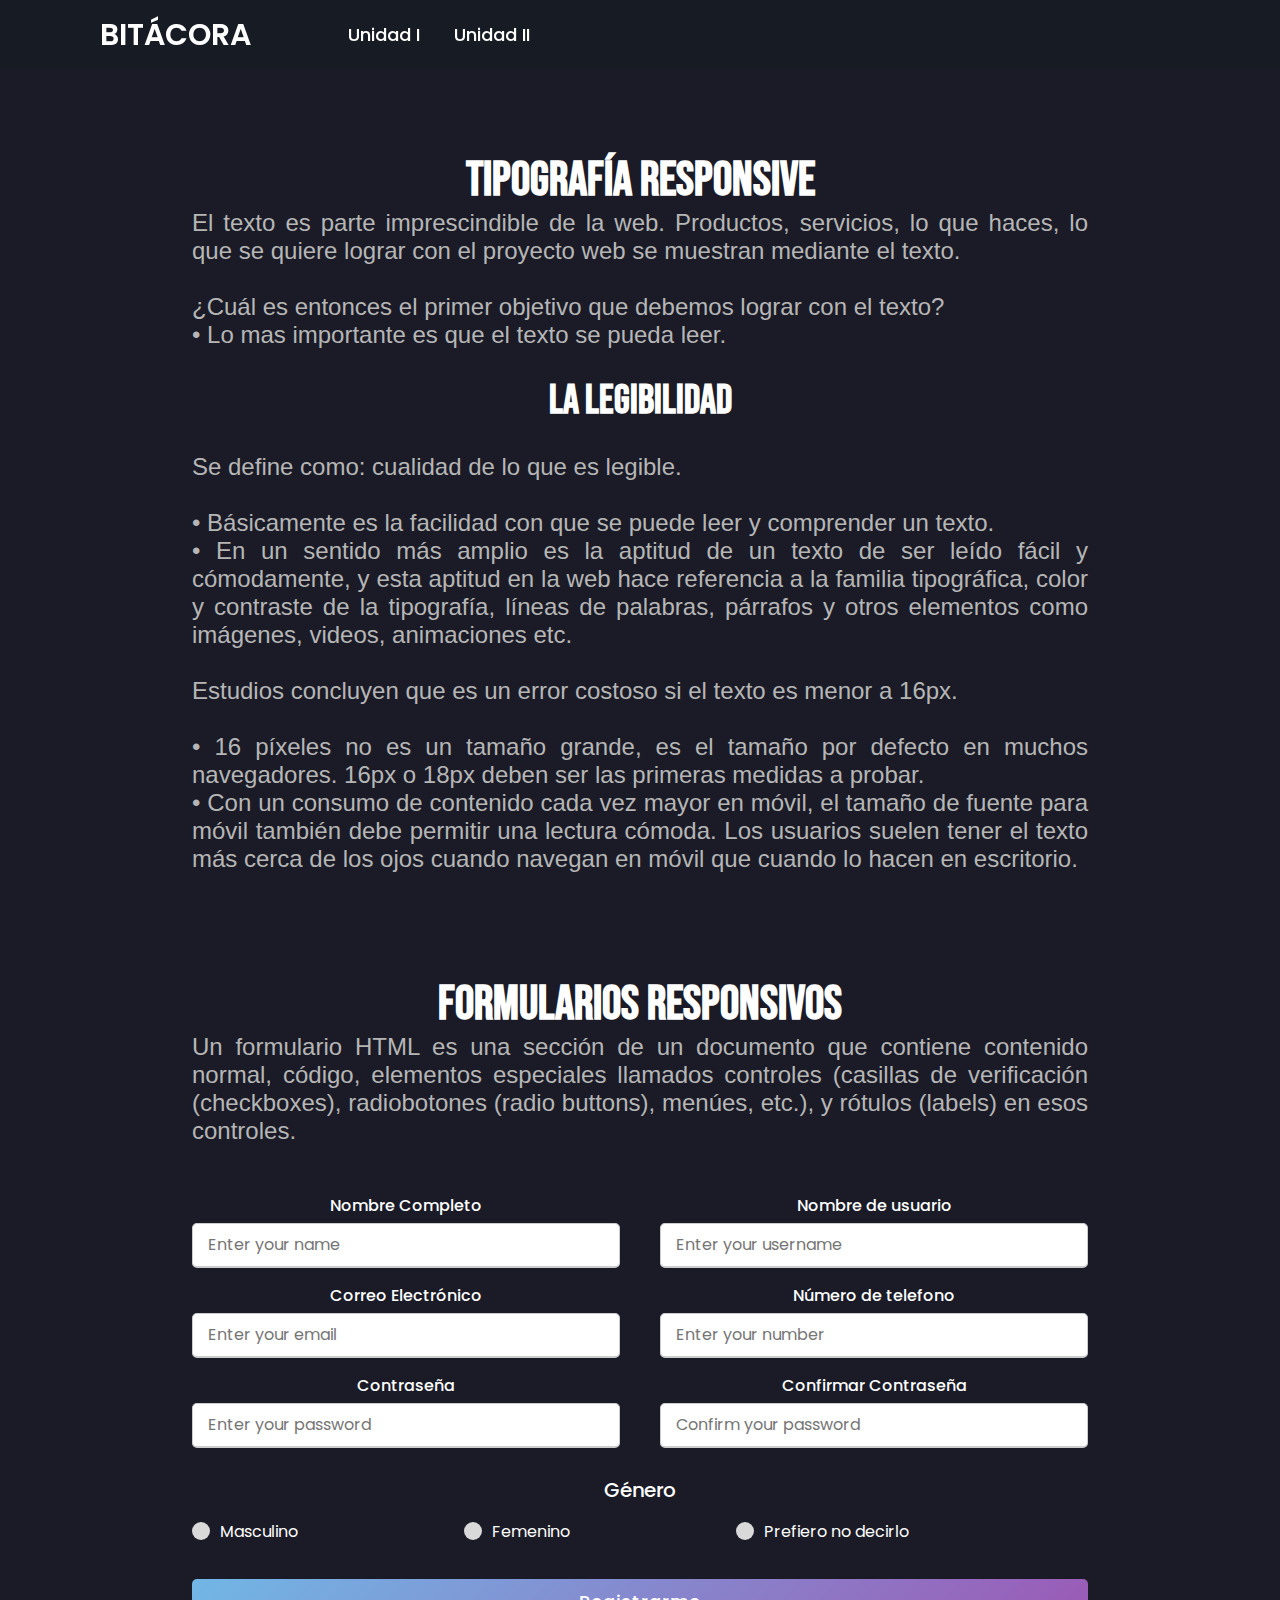
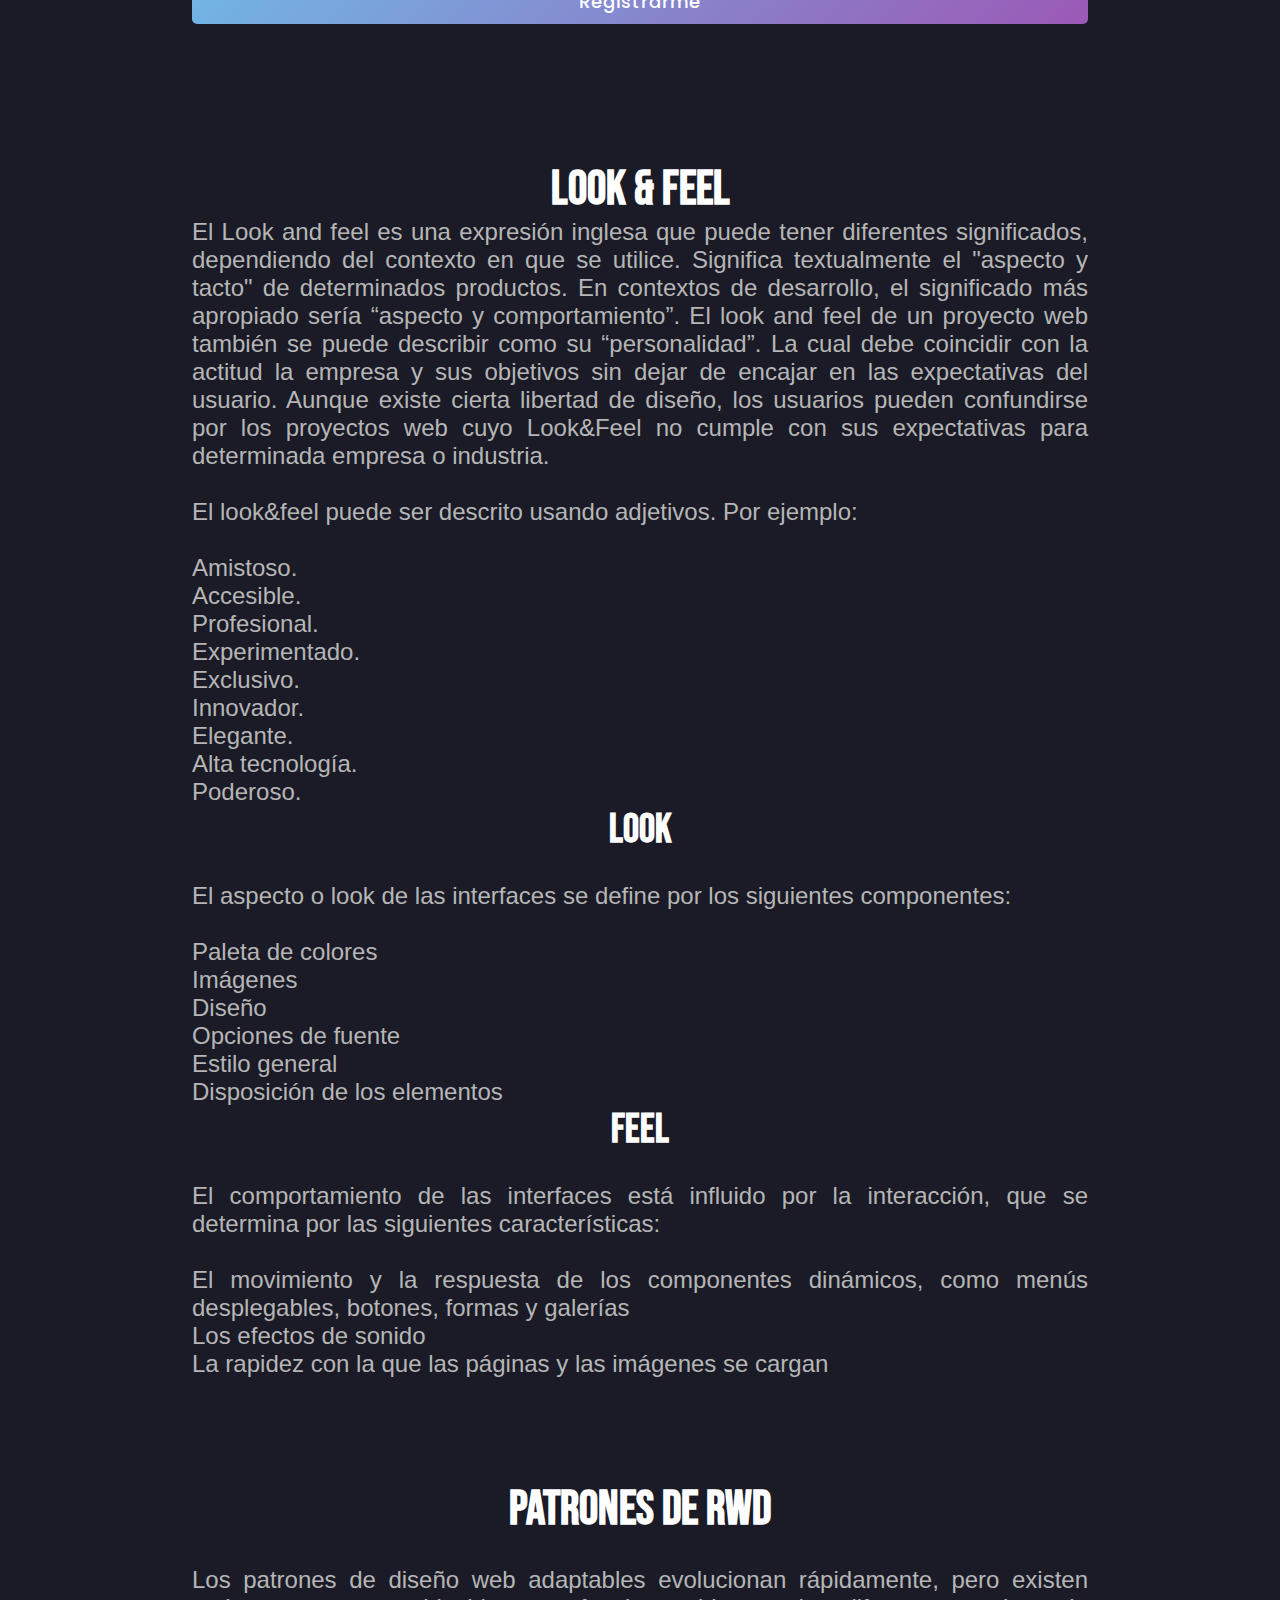
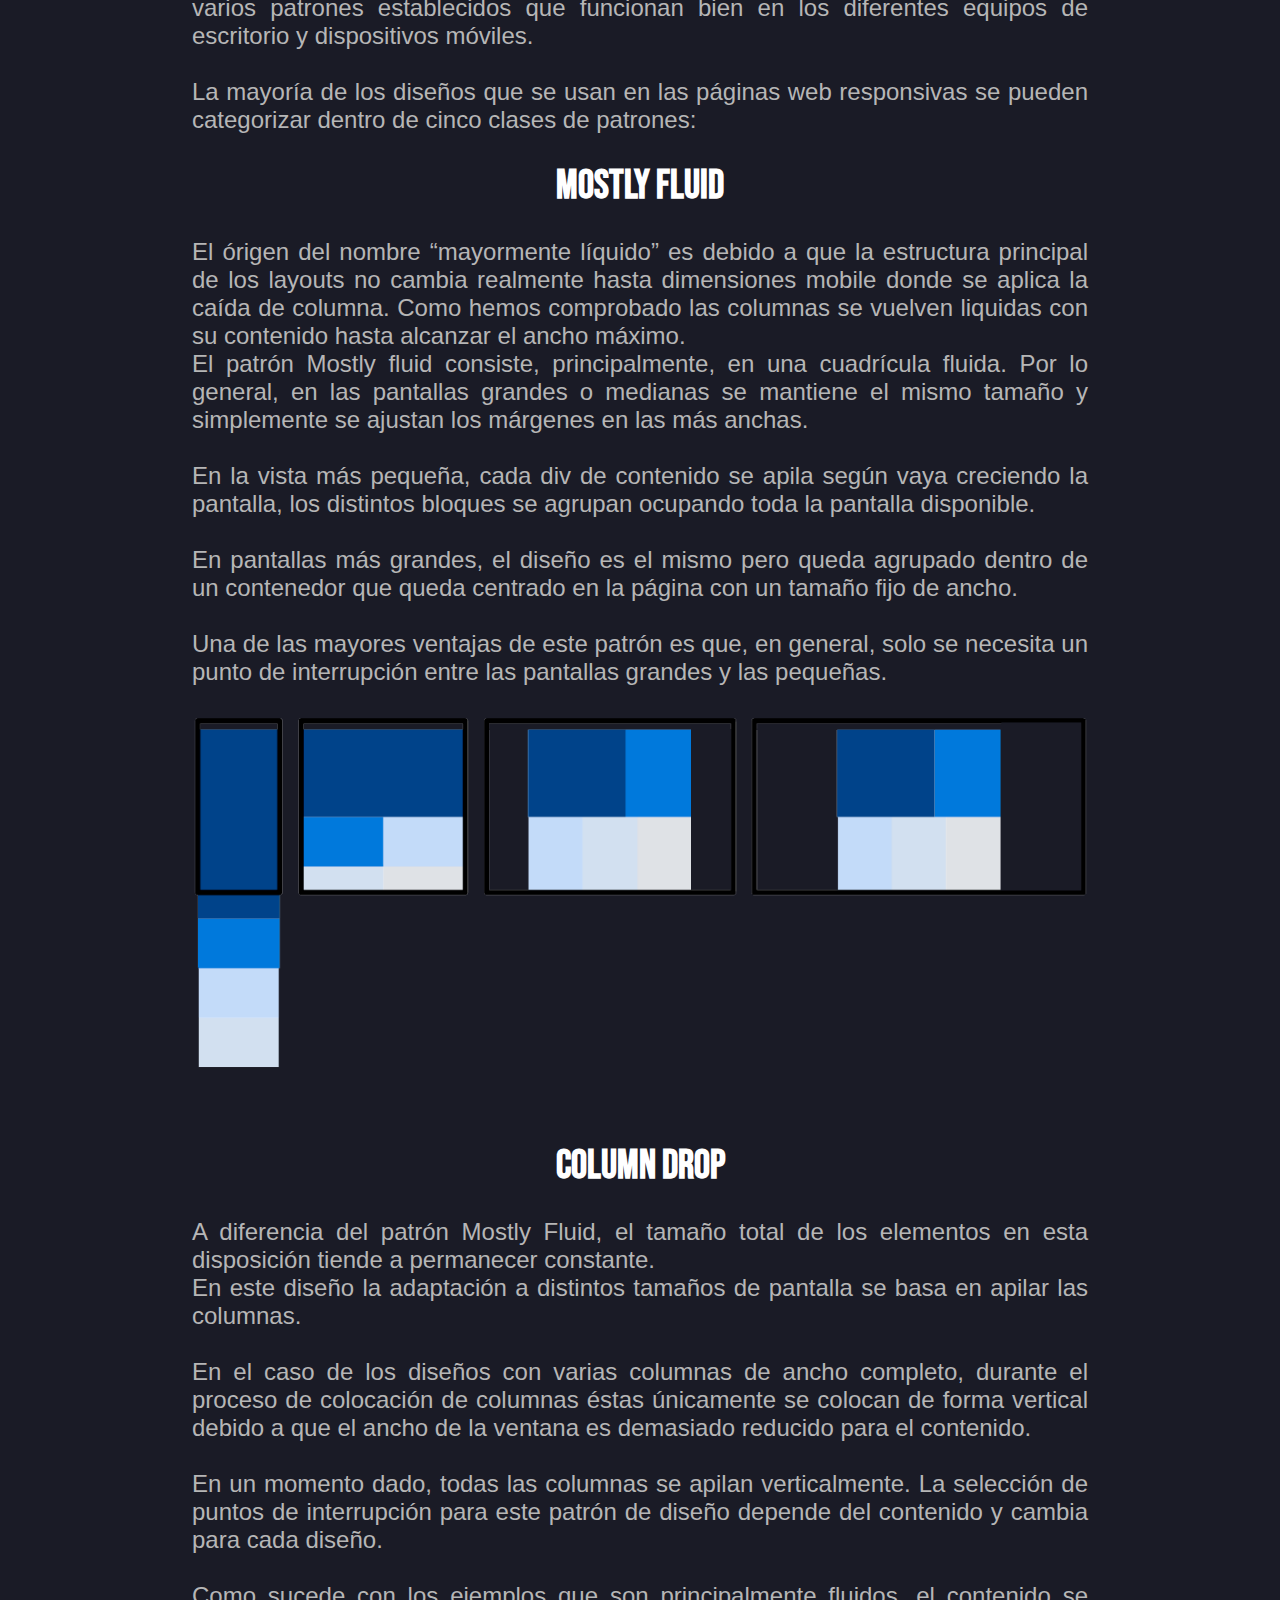
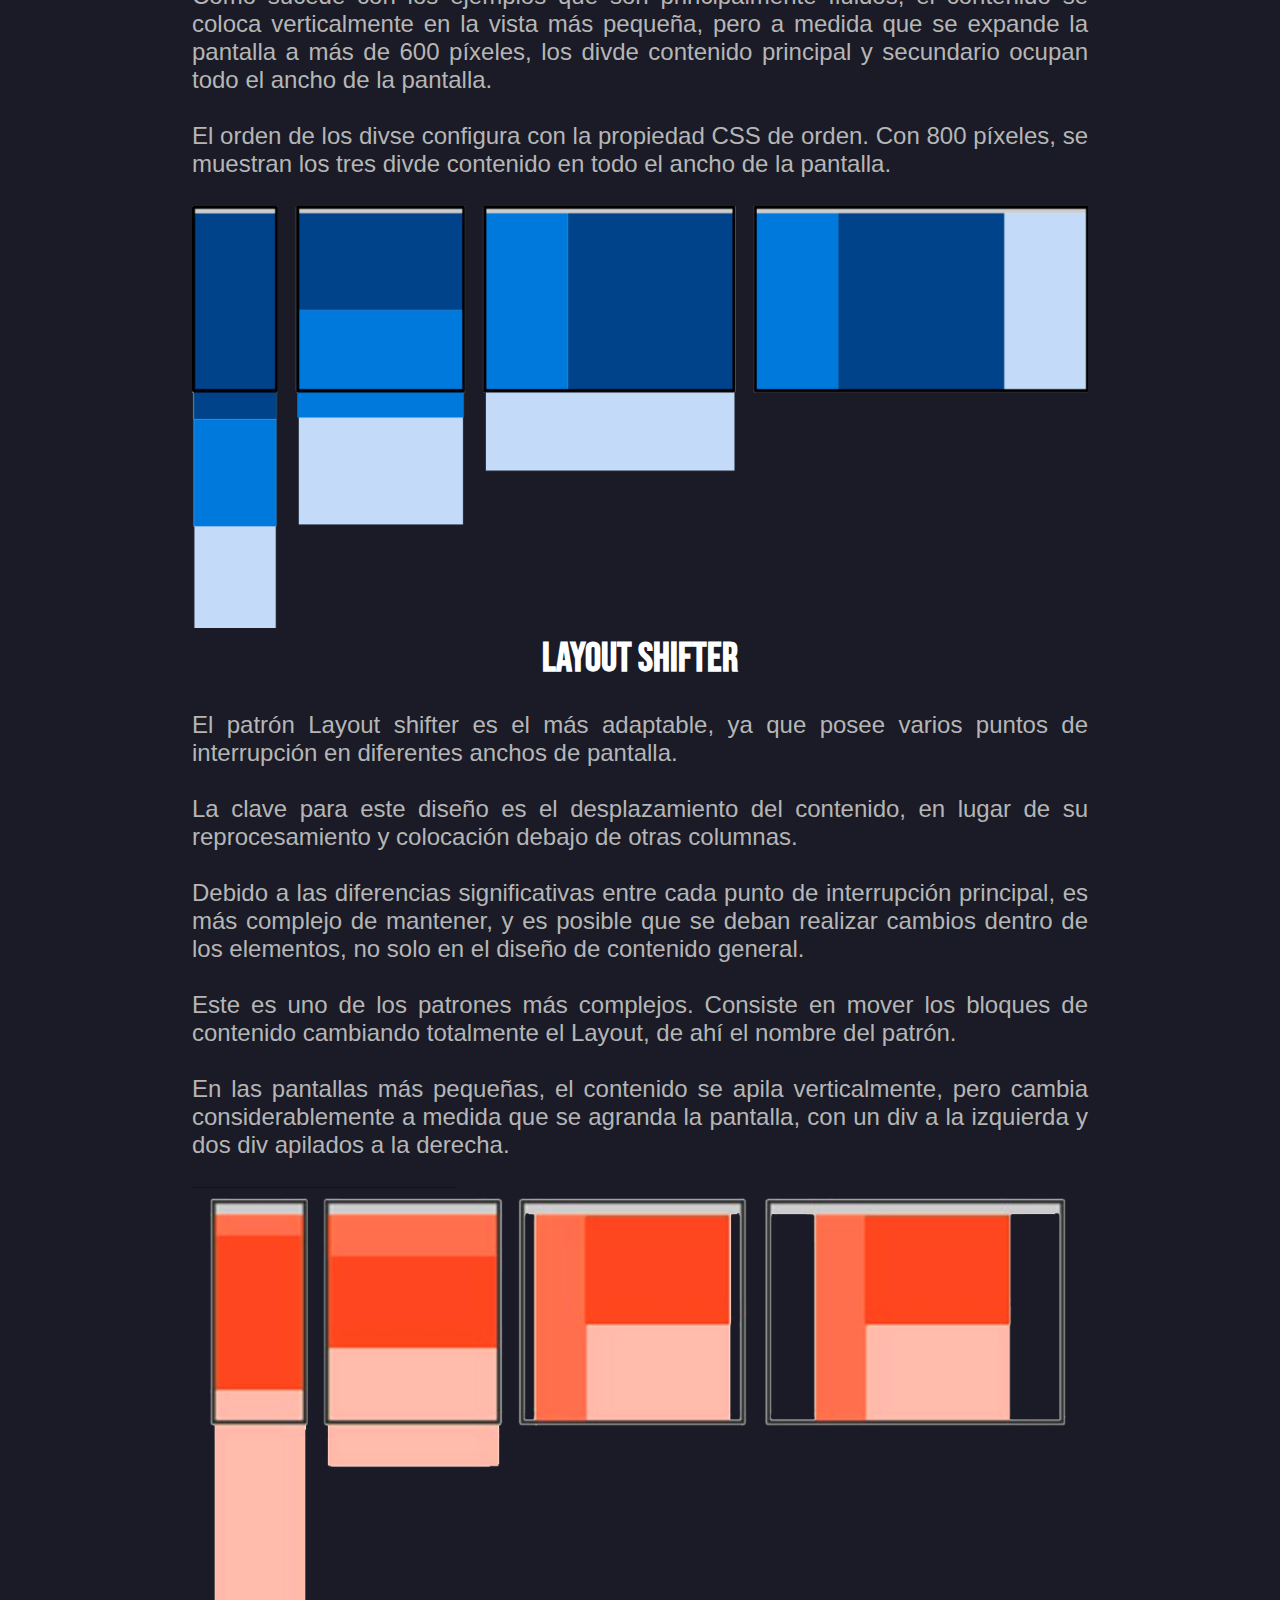
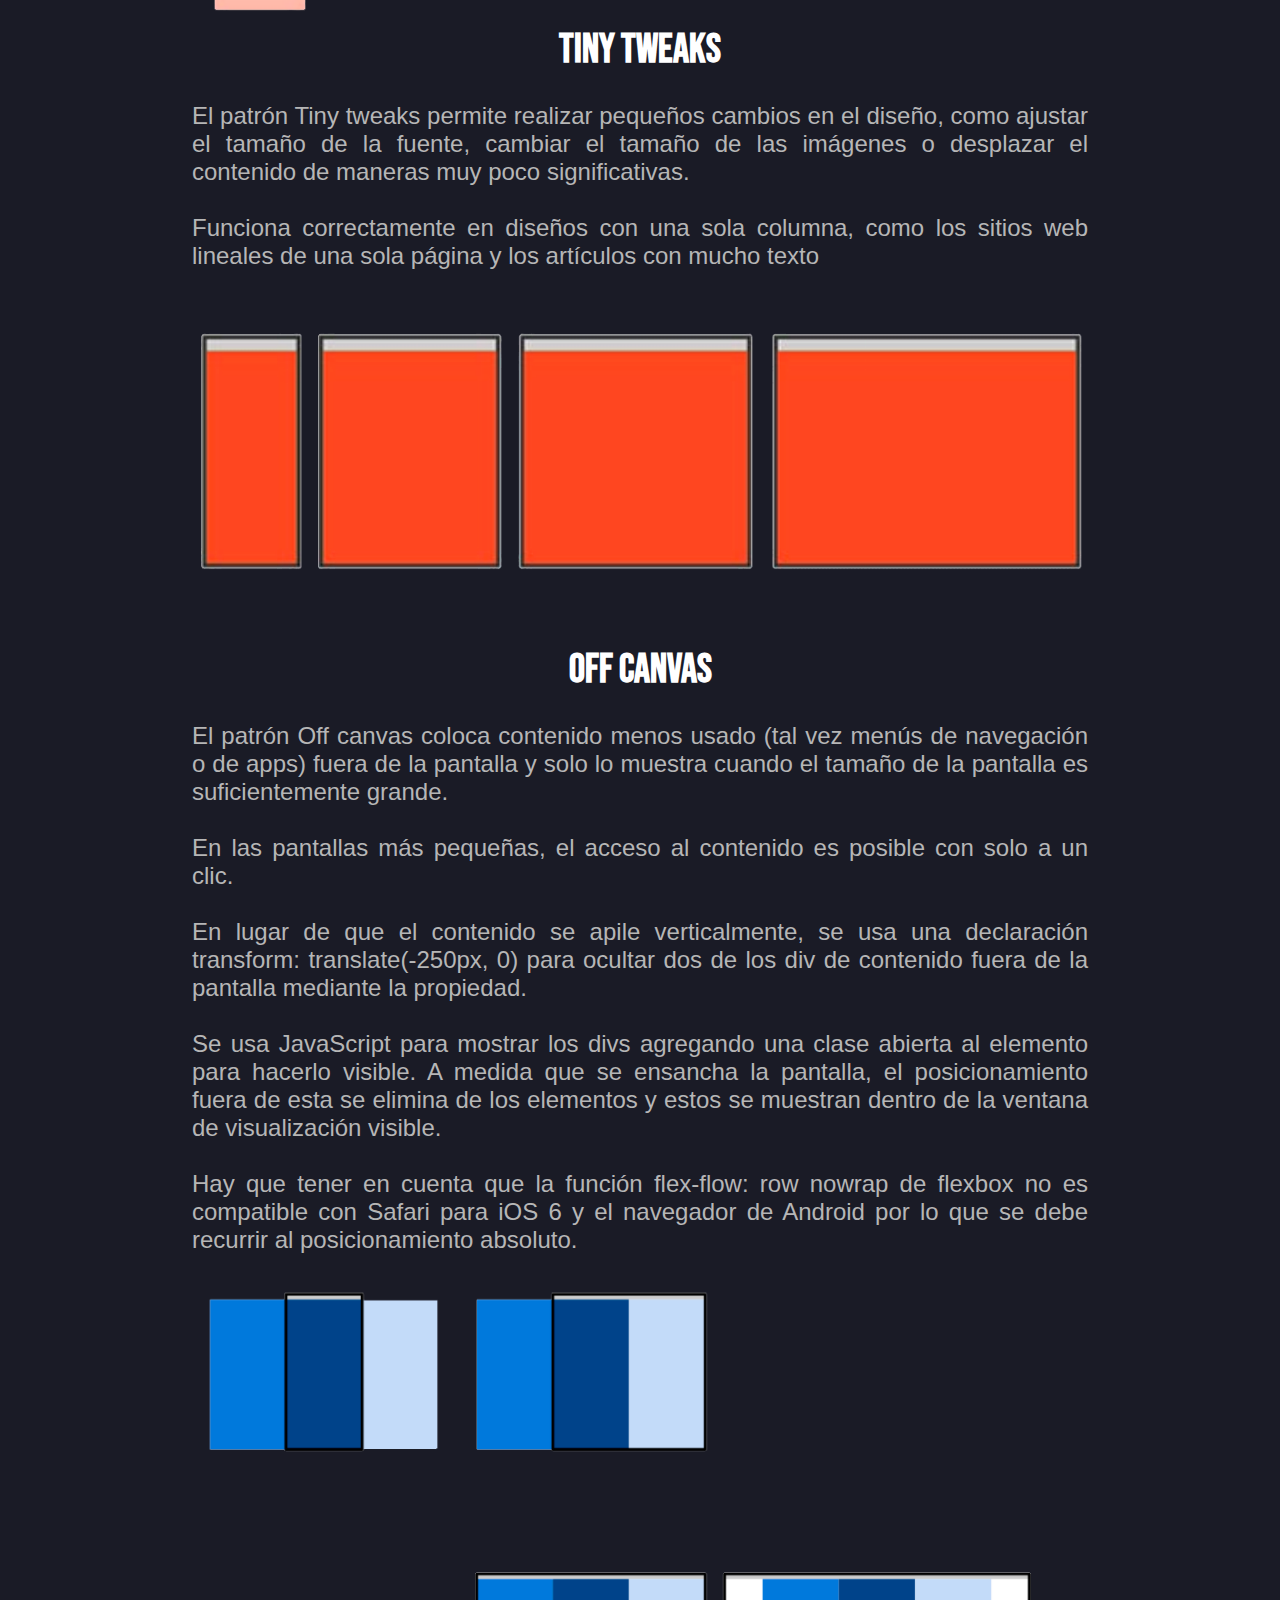
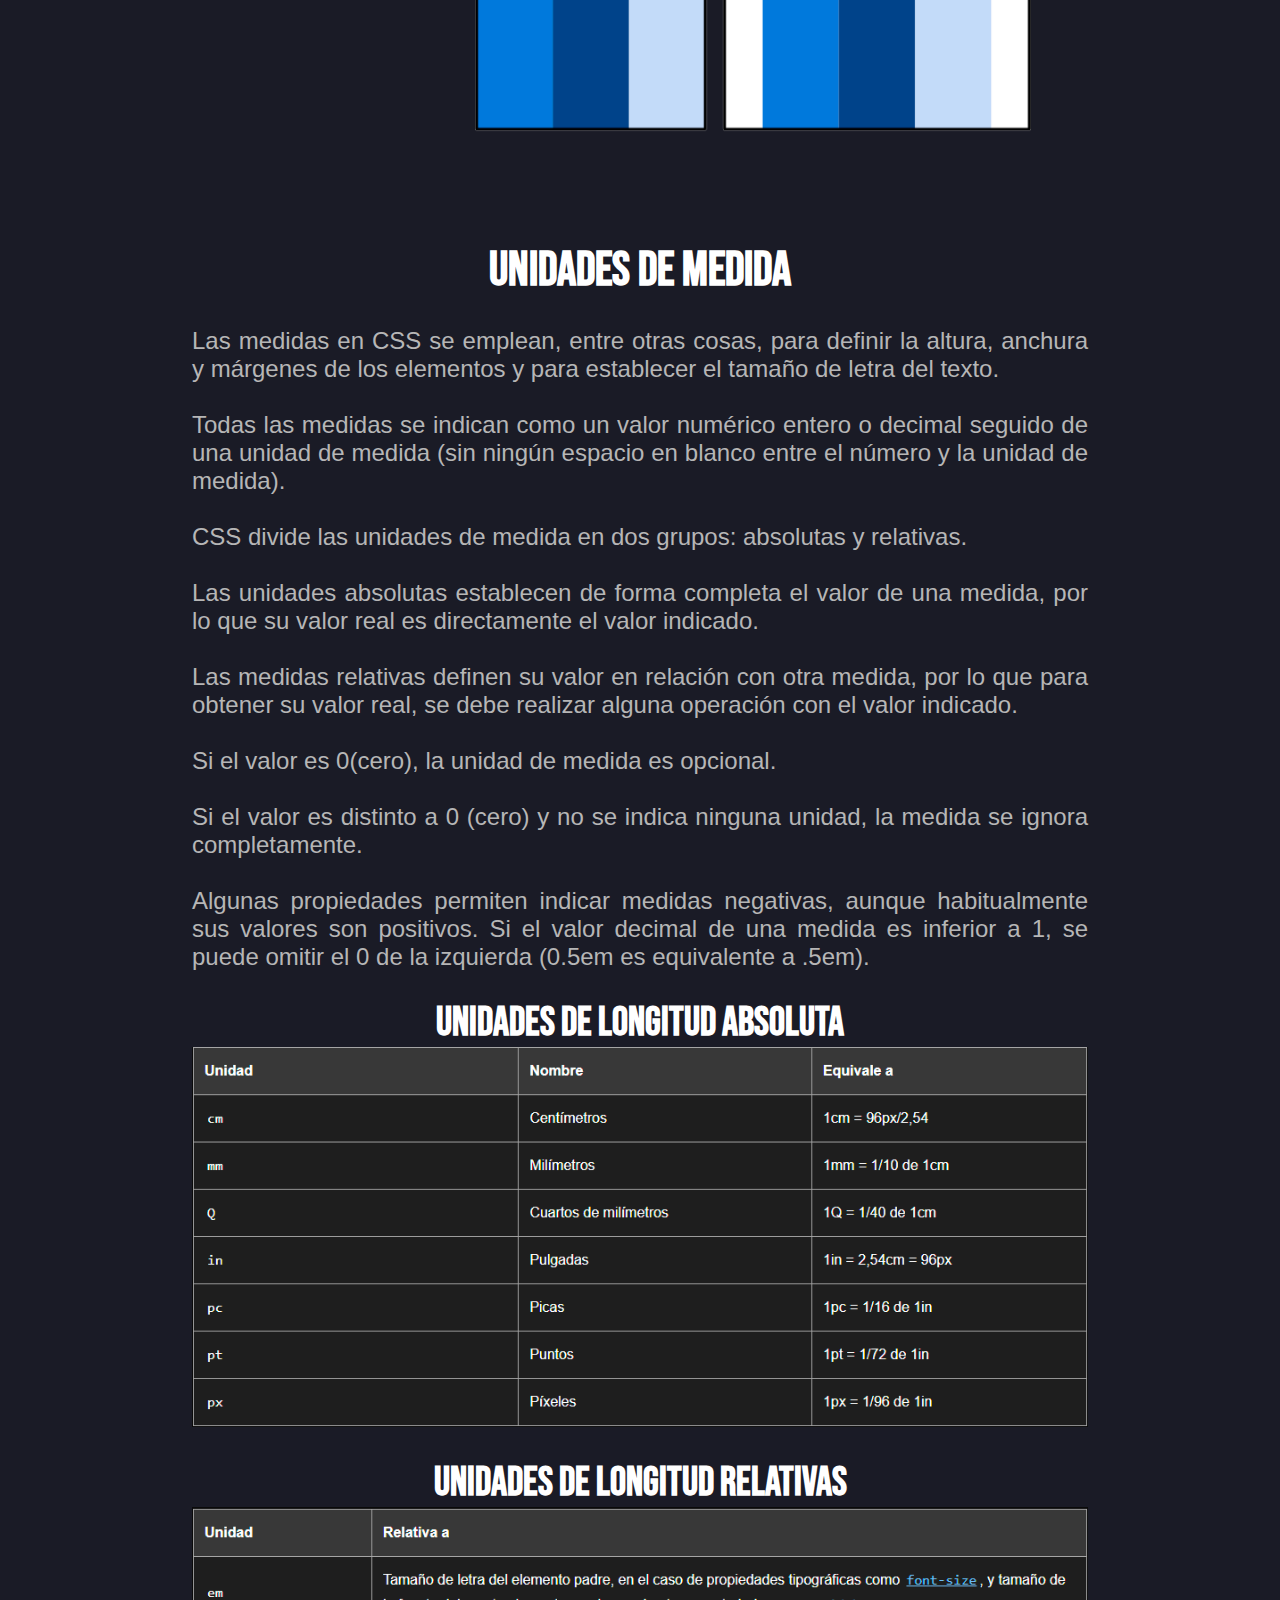
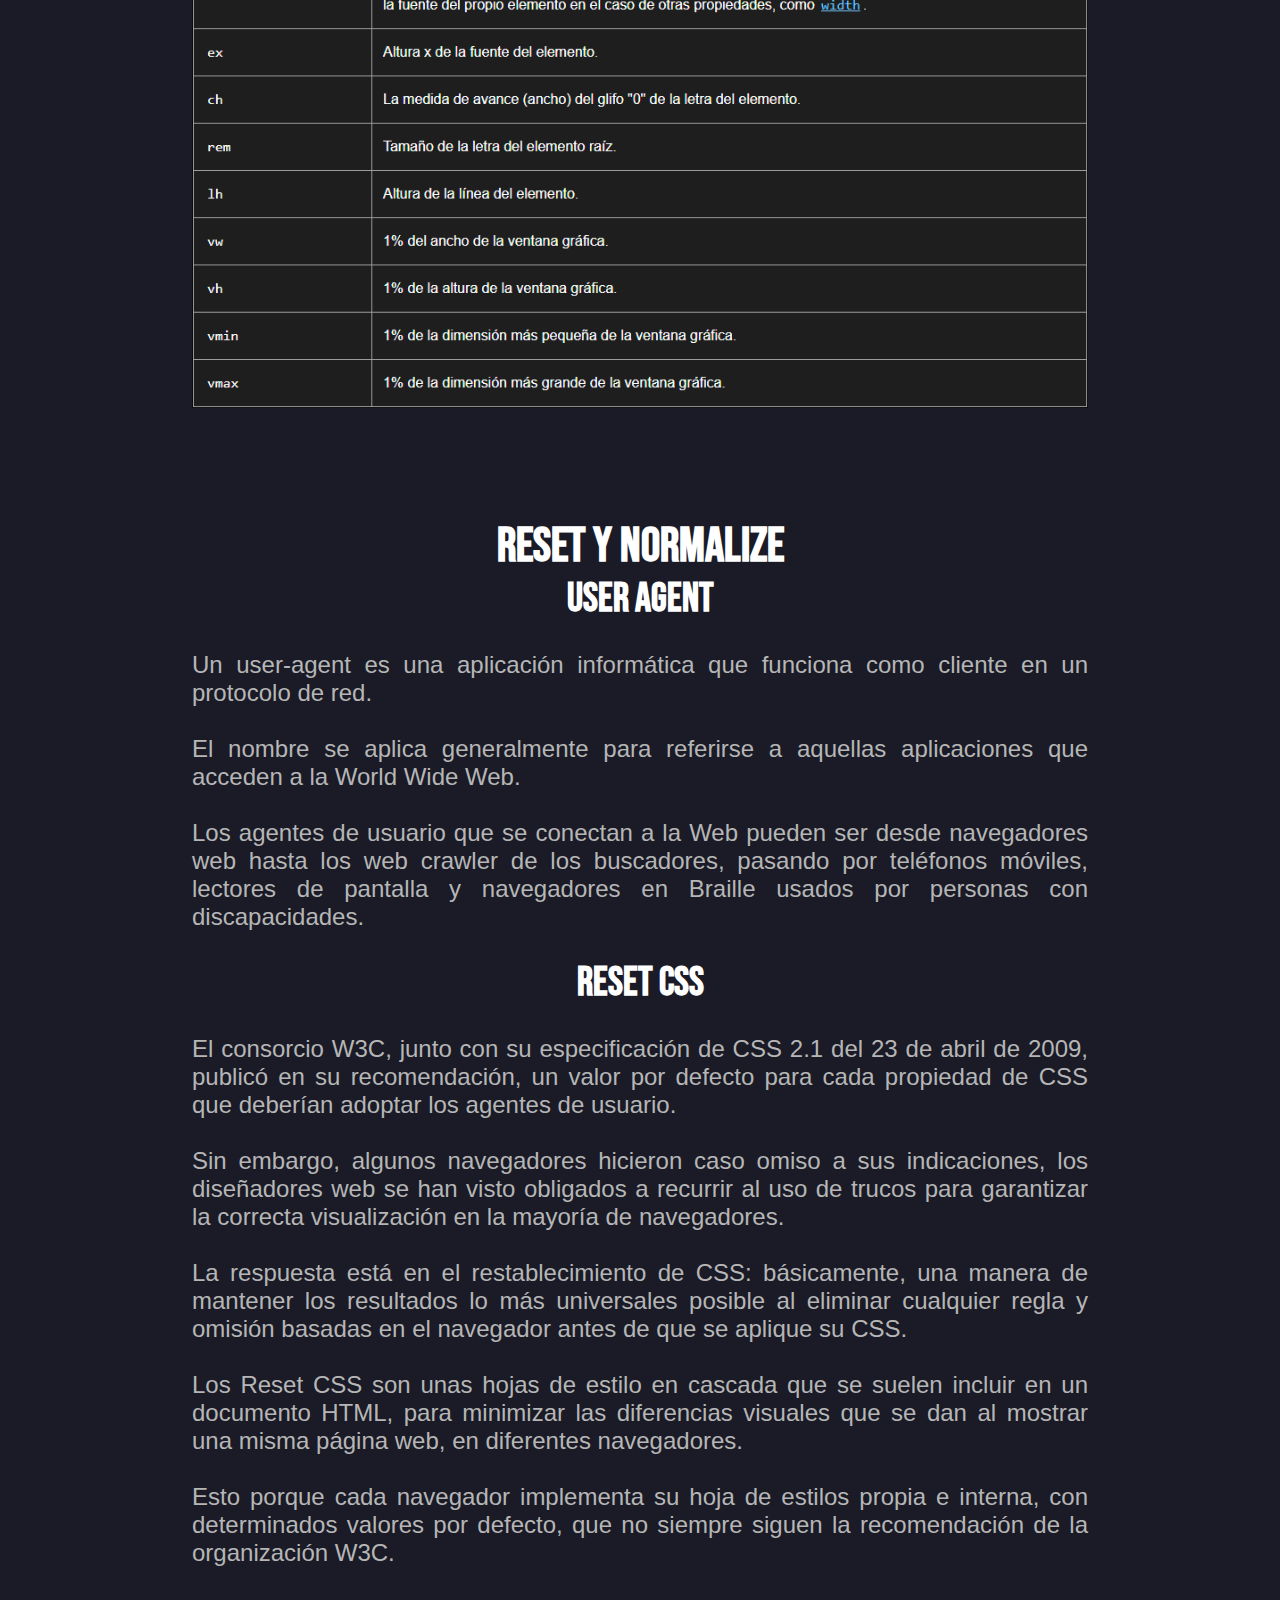
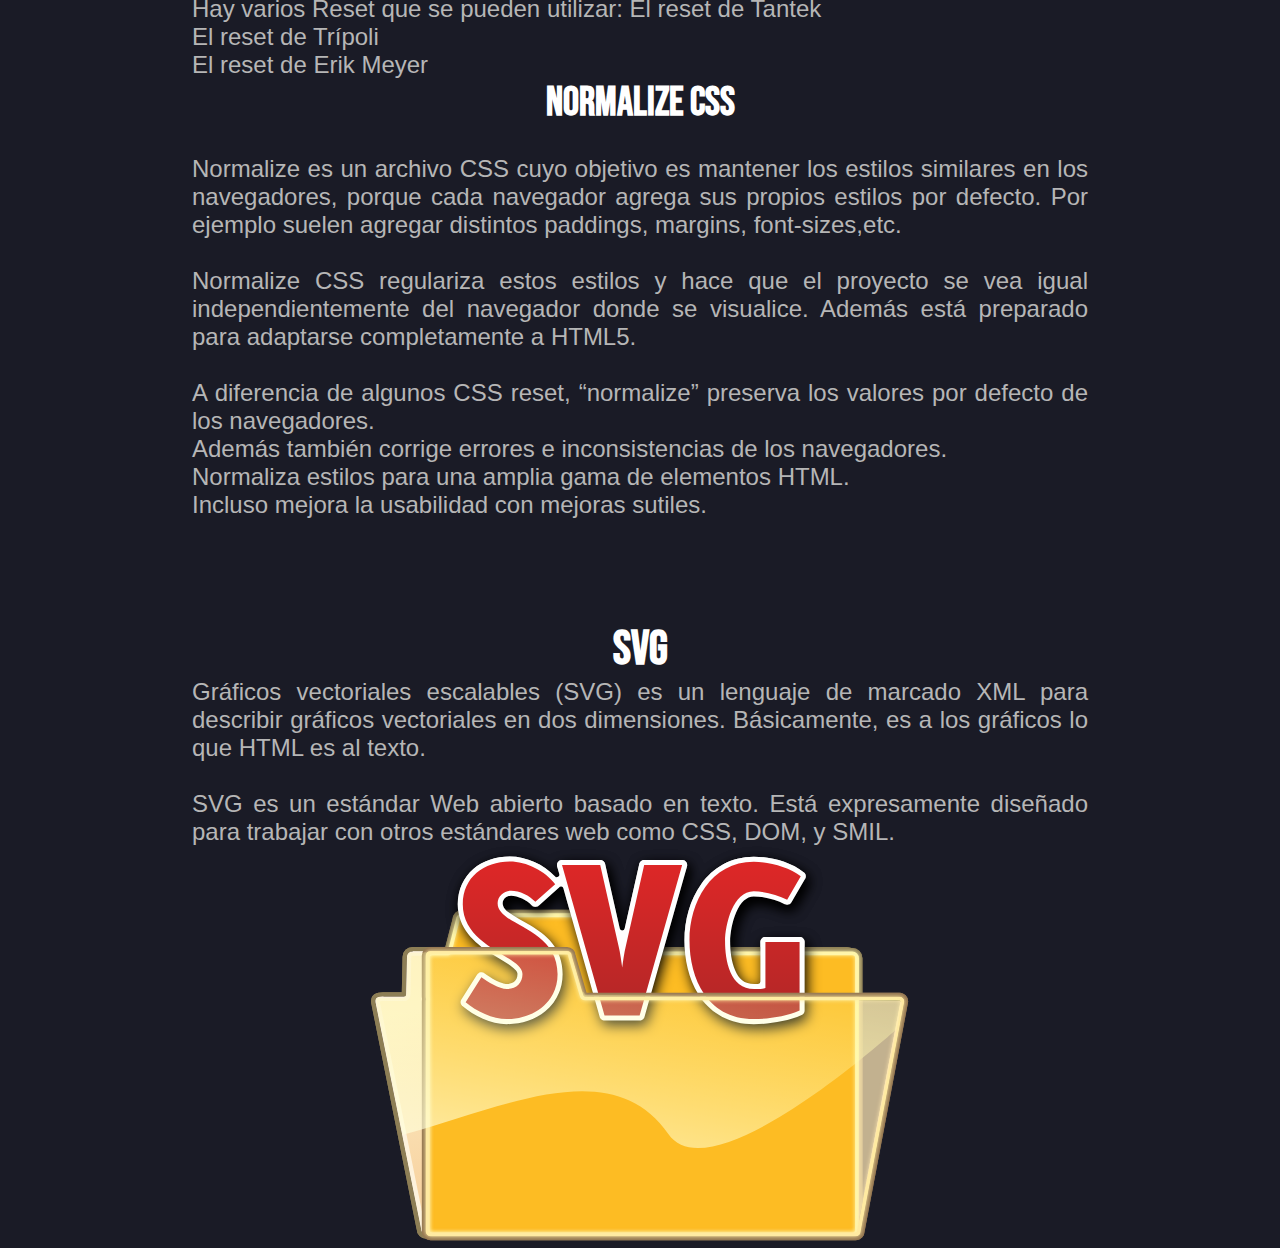
<file: UnidadII.html>
<!DOCTYPE html>
<html lang="en">
  <head>
    <meta charset="UTF-8" />
    <meta http-equiv="X-UA-Compatible" content="IE=edge" />
    <meta name="viewport" content="width=device-width, initial-scale=1.0" />
    <link rel="stylesheet" href="css/estilos1.css" />
    <link rel="stylesheet" href="https://cdnjs.cloudflare.com/ajax/libs/font-awesome/5.15.3/css/all.min.css"/>
    <title>Unidad II</title>
  </head>
  <body>
    <section class="eltodo">
      <!--<header>
        <h1>BITÁCORA SEGUNDO PARCIAL HTML ADAPTATIVO.</h1>
        <ul>
          <li class="lista"><a href="#tipografia">Tipografía responsive</a></li>
          <li class="lista">
            <a href="#formularios">Formularios responsivos</a>
          </li>
          <li class="lista"><a href="#lookndfeel">Look & Feel</a></li>
          <li class="lista"><a href="#rwd">Patrones de RWD</a></li>
          <li class="lista"><a href="#unidades">Unidades de medida</a></li>
          <li class="lista"><a href="#normalize">Reset y normalize</a></li>
          <li class="lista"><a href="#svg">SVG</a></li>
        </ul>
      </header> !-->
      <div class="wrapper">
        <nav>
          <input type="checkbox" id="show-menu">
          <label for="show-menu" class="menu-icon"><i class="fas fa-bars"></i></label>
          <div class="content">
          <div class="logo"><a href="#">BITÁCORA</a></div>
            <ul class="links">
              <li>
                <a href="index.html" class="desktop-link">Unidad I</a>
                <input type="checkbox" id="show-features">
                <label for="show-features">Unidad I</label>
                <ul>
                  <li><a href="index.html">Propiedad Position</a></li>
                  <li><a href="index.html">Referenciar con CSS</a></li>
                  <li><a href="index.html">Especificidad</a></li>
                  <li><a href="index.html">Animacion con CSS</a></li>
                  <li><a href="index.html">JS conceptos básicos</a></li>
                  <li><a href="index.html">DOM HTML</a></li>
                  <li><a href="index.html">Encontrar HTML con JS</a></li>
                  <li><a href="index.html">Propiedad Style</a></li>
                  <li><a href="index.html">Eventos con JS</a></li>
                  <li><a href="index.html">Classlist</a></li>
                </ul>
              </li>
              <li>
                <a href="#" class="desktop-link">Unidad II</a>
                <input type="checkbox" id="show-unit">
                <label for="show-unit">Unidad II</label>
                <ul>
                  <li><a href="#tipografia">Tipografía Responsive</a></li>
                  <li><a href="#formularios">Formularios Responsivos</a></li>
                  <li><a href="#lookndfeel">Look & Feel</a></li>
                  <li><a href="#rwd">Patrones de RWD</a></li>
                  <li><a href="#unidades">Unidades de medida</a></li>
                  <li><a href="#normalize">Reset y Normalize</a></li>
                  <li><a href="#svg">SVG</a></li>
                </ul>
              </li>

              <!--
              <li>
                <a href="#" class="desktop-link">Unidad III</a>
                <input type="checkbox" id="show-services">
                <label for="show-services">Unidad III</label>
                <ul>
                  <li><a href="#">Drop Menu 1</a></li>
                  <li><a href="#">Drop Menu 2</a></li>
                  <li><a href="#">Drop Menu 3</a></li>
                  <li>
                    <a href="#" class="desktop-link">More Items</a>
                    <input type="checkbox" id="show-items">
                    <label for="show-items">More Items</label>
                    <ul>
                      <li><a href="#">Sub Menu 1</a></li>
                      <li><a href="#">Sub Menu 2</a></li>
                      <li><a href="#">Sub Menu 3</a></li>
                    </ul>
                  </li>
                </ul>
              </li>  !-->
            </ul>
          </div>
        </nav>
      </div>

      <article class="tema" id="tipografia">
        <h1 class="titulos">Tipografía responsive</h1>
        <p class="testo">
          El texto es parte imprescindible de la web. Productos, servicios, lo
          que haces, lo que se quiere lograr con el proyecto web se muestran
          mediante el texto. <br /><br />
          ¿Cuál es entonces el primer objetivo que debemos lograr con el
          texto?<br>
          • Lo mas importante es que el texto se pueda leer. <br><br>
        </p>
        <h2 class="subtitulo">La legibilidad</h2>
        <p class="testo">
          <br>
          Se define como: cualidad de lo que es legible. <br><br>
          • Básicamente es la facilidad con que se puede leer y comprender un
          texto. <br>
          • En un sentido más amplio es la aptitud de un texto de ser leído
          fácil y cómodamente, y esta aptitud en la web hace referencia a la
          familia tipográfica, color y contraste de la tipografía, líneas de
          palabras, párrafos y otros elementos como imágenes, videos,
          animaciones etc. <br>
          <br>
          Estudios concluyen que es un error costoso si el texto es menor a
          16px. <br>
          <br>
          • 16 píxeles no es un tamaño grande, es el tamaño por defecto en
          muchos navegadores. 16px o 18px deben ser las primeras medidas a
          probar. <br>
          • Con un consumo de contenido cada vez mayor en móvil, el tamaño de
          fuente para móvil también debe permitir una lectura cómoda. Los
          usuarios suelen tener el texto más cerca de los ojos cuando navegan en
          móvil que cuando lo hacen en escritorio.
        </p>
      </article>

      <article class="tema" id="formularios">
        <h1 class="titulos">Formularios responsivos</h1>
        <p class="testo">
          Un formulario HTML es una sección de un documento que contiene
          contenido normal, código, elementos especiales llamados controles
          (casillas de verificación (checkboxes), radiobotones (radio buttons),
          menúes, etc.), y rótulos (labels) en esos controles.<br><br>
        </p>
        <div class="title"></div>
    <div class="content">
      <form action="#">
        <div class="user-details">
          <div class="input-box">
            <span class="details">Nombre Completo</span>
            <input type="text" placeholder="Enter your name" required>
          </div>
          <div class="input-box">
            <span class="details">Nombre de usuario</span>
            <input type="text" placeholder="Enter your username" required>
          </div>
          <div class="input-box">
            <span class="details">Correo Electrónico</span>
            <input type="text" placeholder="Enter your email" required>
          </div>
          <div class="input-box">
            <span class="details">Número de telefono</span>
            <input type="text" placeholder="Enter your number" required>
          </div>
          <div class="input-box">
            <span class="details">Contraseña</span>
            <input type="text" placeholder="Enter your password" required>
          </div>
          <div class="input-box">
            <span class="details">Confirmar Contraseña</span>
            <input type="text" placeholder="Confirm your password" required>
          </div>
        </div>
        <div class="gender-details">
          <input type="radio" name="gender" id="dot-1">
          <input type="radio" name="gender" id="dot-2">
          <input type="radio" name="gender" id="dot-3">
          <span class="gender-title">Género</span>
          <div class="category">
            <label for="dot-1">
            <span class="dot one"></span>
            <span class="gender">Masculino</span>
          </label>
          <label for="dot-2">
            <span class="dot two"></span>
            <span class="gender">Femenino</span>
          </label>
          <label for="dot-3">
            <span class="dot three"></span>
            <span class="gender">Prefiero no decirlo</span>
            </label>
          </div>
        </div>
        <div class="button">
          <input type="submit" value="Registrarme">
        </div>
      </form>
    </div>
  </div>
      </article>

      <article class="tema" id="lookndfeel">
        <h1 class="titulos">Look & Feel</h1>
        <p class="testo">
          El Look and feel es una expresión inglesa que puede tener diferentes significados, dependiendo del contexto en que se utilice.

          Significa textualmente el "aspecto y tacto" de determinados productos.
          
          En contextos de desarrollo, el significado más apropiado sería “aspecto y comportamiento”.

          El look and feel de un proyecto web también se puede describir como su “personalidad”. La cual debe coincidir con la actitud la empresa y sus objetivos sin dejar de encajar en las expectativas del usuario.
          Aunque existe cierta libertad de diseño, los usuarios pueden confundirse por los proyectos web cuyo Look&Feel  no cumple con sus expectativas para determinada empresa o industria. <br> <br>
          El look&feel puede ser descrito usando adjetivos. Por ejemplo: <br> <br>
          Amistoso. <br>
          Accesible. <br>
          Profesional. <br>
          Experimentado.<br>
          Exclusivo.<br>
          Innovador.<br>
          Elegante.<br>
          Alta tecnología.<br>
          Poderoso.

          
        </p>
        <h2 class="subtitulo">Look</h2>
        <p class="testo">
          <br>
          El aspecto o look de las interfaces se define por los siguientes componentes: <br> <br>
          Paleta de colores <br>
          Imágenes <br>
          Diseño <br>
          Opciones de fuente <br>
          Estilo general <br>
          Disposición de los elementos
        </p>

        <h2 class="subtitulo">Feel</h2>
        <p class="testo">
          <br>
          El comportamiento de las interfaces está influido por la interacción, que se determina por las siguientes características: <br><br>
          El movimiento y la respuesta de los componentes dinámicos, como menús desplegables, botones, formas y galerías <br>
          Los efectos de sonido <br>
          La rapidez con la que las páginas y las imágenes se cargan <br>
        </p>
      </article>

      <article class="tema" id="rwd">
        <h1 class="titulos">Patrones de RWD</h1>
        <p class="testo">
          <br>
          Los patrones de diseño web adaptables evolucionan rápidamente, pero existen varios
          patrones establecidos que funcionan bien en los diferentes equipos de escritorio y
          dispositivos móviles. <br> <br>
          La mayoría de los diseños que se usan en las páginas web responsivas se pueden
          categorizar dentro de cinco clases de patrones: <br> <br>
        </p>
        <h2 class="subtitulo">Mostly Fluid</h2>
        <p class="testo">
          <br>
          El órigen del nombre “mayormente líquido” es debido a que la
          estructura principal de los layouts no cambia realmente hasta
          dimensiones mobile donde se aplica la caída de columna. Como
          hemos comprobado las columnas se vuelven liquidas con su
          contenido hasta alcanzar el ancho máximo. <br>
          El patrón Mostly fluid consiste, principalmente, en una cuadrícula
          fluida. Por lo general, en las pantallas grandes o medianas se
          mantiene el mismo tamaño y simplemente se ajustan los márgenes
          en las más anchas. <br><br>
          En la vista más pequeña, cada div de contenido se apila según vaya
          creciendo la pantalla, los distintos bloques se agrupan ocupando toda
          la pantalla disponible. <br><br>
          En pantallas más grandes, el diseño es el mismo pero queda
          agrupado dentro de un contenedor que queda centrado en la página
          con un tamaño fijo de ancho. <br><br>
          Una de las mayores ventajas de este patrón es que, en general, solo
          se necesita un punto de interrupción entre las pantallas grandes y las
          pequeñas. <br> <br>
        </p>
        <img src="img/mustly fluid.png" alt="Mostly fluid">

        <h2 class="subtitulo">Column Drop</h2>
        <p class="testo">
          <br>
          A diferencia del patrón Mostly Fluid, el tamaño total de los elementos
          en esta disposición tiende a permanecer constante. <br>
          En este diseño la adaptación a distintos tamaños de pantalla se basa
          en apilar las columnas. <br><br>
          En el caso de los diseños con varias columnas de ancho completo,
          durante el proceso de colocación de columnas éstas únicamente se
          colocan de forma vertical debido a que el ancho de la ventana es
          demasiado reducido para el contenido. <br><br>
          En un momento dado, todas las columnas se apilan verticalmente. La
          selección de puntos de interrupción para este patrón de diseño
          depende del contenido y cambia para cada diseño. <br><br>
          Como sucede con los ejemplos que son principalmente fluidos, el
          contenido se coloca verticalmente en la vista más pequeña, pero a
          medida que se expande la pantalla a más de 600 píxeles, los divde
          contenido principal y secundario ocupan todo el ancho de la pantalla. <br><br>
          El orden de los divse configura con la propiedad CSS de orden. Con
          800 píxeles, se muestran los tres divde contenido en todo el ancho de
          la pantalla. <br><br>
        </p>
        <img src="img/Column drop.png" alt="Column Drop">

        <h2 class="subtitulo">Layout Shifter</h2>
        <p class="testo">
          <br>
          El patrón Layout shifter es el más adaptable, ya que posee varios
          puntos de interrupción en diferentes anchos de pantalla. <br><br>
          La clave para este diseño es el desplazamiento del contenido, en
          lugar de su reprocesamiento y colocación debajo de otras columnas. <br><br>
          Debido a las diferencias significativas entre cada punto de
          interrupción principal, es más complejo de mantener, y es posible que
          se deban realizar cambios dentro de los elementos, no solo en el
          diseño de contenido general. <br> <br>
          Este es uno de los patrones más complejos. Consiste en mover los
          bloques de contenido cambiando totalmente el Layout, de ahí el
          nombre del patrón. <br><br>
          En las pantallas más pequeñas, el contenido se apila verticalmente,
          pero cambia considerablemente a medida que se agranda la pantalla,
          con un div a la izquierda y dos div apilados a la derecha. <br><br>
        </p>
        <img src="img/shift layout.png" alt="Layout Shifter">

        <h2 class="subtitulo">Tiny Tweaks</h2>
        <p class="testo">
          <br>
          El patrón Tiny tweaks permite realizar pequeños cambios en el
          diseño, como ajustar el tamaño de la fuente, cambiar el tamaño
          de las imágenes o desplazar el contenido de maneras muy poco
          significativas. <br><br>
          Funciona correctamente en diseños con una sola columna,
          como los sitios web lineales de una sola página y los artículos
          con mucho texto <br><br>
        </p>
        <img src="img/tiny tweaks.png" alt="Tiny Tweaks">

        <h2 class="subtitulo">Off Canvas</h2>
        <p class="testo">
          <br>
          El patrón Off canvas coloca contenido menos usado (tal vez menús de
          navegación o de apps) fuera de la pantalla y solo lo muestra cuando
          el tamaño de la pantalla es suficientemente grande. <br><br>
          En las pantallas más pequeñas, el acceso al contenido es posible con
          solo a un clic. <br><br>
          En lugar de que el contenido se apile verticalmente, se usa una
          declaración transform: translate(-250px, 0) para ocultar dos de los div
          de contenido fuera de la pantalla mediante la propiedad. <br><br>
          Se usa JavaScript para mostrar los divs agregando una clase abierta al
          elemento para hacerlo visible. A medida que se ensancha la pantalla, el
          posicionamiento fuera de esta se elimina de los elementos y estos se
          muestran dentro de la ventana de visualización visible. <br><br>
          Hay que tener en cuenta que la función flex-flow: row nowrap de flexbox no
          es compatible con Safari para iOS 6 y el navegador de Android por lo que se
          debe recurrir al posicionamiento absoluto. <br><br>
        </p>
        <img src="img/offcanvas.png" alt="Off Canvas">

      </article>

      <article class="tema" id="unidades">
        <h1 class="titulos">Unidades de medida</h1>
        <p class="testo">
          <br>
          Las medidas en CSS se emplean, entre otras cosas,
          para definir la altura, anchura y márgenes de los
          elementos y para establecer el tamaño de letra del
          texto. <br> <br>
          Todas las medidas se indican como un valor numérico
          entero o decimal seguido de una unidad de medida (sin
          ningún espacio en blanco entre el número y la unidad
          de medida). <br><br>
          CSS divide las unidades de medida en dos grupos:
          absolutas y relativas. <br><br>
          Las unidades absolutas establecen de forma completa
          el valor de una medida, por lo que su valor real es
          directamente el valor indicado.<br><br>
          Las medidas relativas definen su valor en relación con
          otra medida, por lo que para obtener su valor real, se
          debe realizar alguna operación con el valor indicado. <br><br>
          Si el valor es 0(cero), la unidad de medida es opcional. <br><br>
          Si el valor es distinto a 0 (cero) y no se indica ninguna
          unidad, la medida se ignora completamente.<br><br>
          Algunas propiedades permiten indicar medidas
          negativas, aunque habitualmente sus valores son
          positivos. Si el valor decimal de una medida es inferior
          a 1, se puede omitir el 0 de la izquierda (0.5em es
          equivalente a .5em). <br><br>
        </p>
        <h2 class="subtitulo">Unidades de longitud absoluta</h2>
        <img src="img/unidades absolutas.png" alt="">
        <br>
        <br>
        <h2 class="subtitulo">Unidades de longitud relativas</h2>
        <img src="img/unidades relativas.png" alt="">
      </article>

      <article class="tema" id="normalize">
        <h1 class="titulos">Reset y Normalize</h1>
        <h2 class="subtitulo">User Agent</h2>
        <p class="testo">
          <br>
          Un user-agent es una aplicación informática que
          funciona como cliente en un protocolo de red. <br><br>
          El nombre se aplica generalmente para referirse a
          aquellas aplicaciones que acceden a la World
          Wide Web. <br><br>
          Los agentes de usuario que se
          conectan a la Web pueden ser
          desde navegadores web hasta
          los web crawler de los
          buscadores, pasando por
          teléfonos móviles, lectores de
          pantalla y navegadores en
          Braille usados por personas con
          discapacidades. <br><br>
        </p>

        <h2 class="subtitulo">Reset CSS</h2>
        <p class="testo">
          <br>
          El consorcio W3C, junto con su especificación de
          CSS 2.1 del 23 de abril de 2009, publicó en su
          recomendación, un valor por defecto para cada
          propiedad de CSS que deberían adoptar los
          agentes de usuario. <br><br>
          Sin embargo, algunos navegadores hicieron caso
          omiso a sus indicaciones, los diseñadores web se
          han visto obligados a recurrir al uso de trucos para
          garantizar la correcta visualización en la mayoría
          de navegadores. <br><br>
          La respuesta está en el restablecimiento de CSS:
          básicamente, una manera de mantener los
          resultados lo más universales posible al eliminar
          cualquier regla y omisión basadas en el navegador
          antes de que se aplique su CSS. <br><br>
          Los Reset CSS son unas hojas de estilo en cascada
          que se suelen incluir en un documento HTML, para
          minimizar las diferencias visuales que se dan al
          mostrar una misma página web, en diferentes
          navegadores. <br><br>
          Esto porque cada navegador implementa su hoja
          de estilos propia e interna, con determinados
          valores por defecto, que no siempre siguen la
          recomendación de la organización W3C. <br><br>
          Hay varios Reset que se pueden utilizar:
          El reset de Tantek <br>
          El reset de Trípoli<br>
          El reset de Erik Meyer<br>
        </p>
        <h2 class="subtitulo">Normalize CSS</h2>
        <p class="testo">
          <br>
          Normalize es un archivo CSS cuyo objetivo es
          mantener los estilos similares en los navegadores,
          porque cada navegador agrega sus propios estilos
          por defecto. Por ejemplo suelen agregar distintos
          paddings, margins, font-sizes,etc. <br><br>
          Normalize CSS regulariza estos estilos y hace que
          el proyecto se vea igual independientemente del
          navegador donde se visualice. Además está
          preparado para adaptarse completamente a
          HTML5. <br><br>
          A diferencia de algunos CSS reset, “normalize”
          preserva los valores por defecto de los
          navegadores. <br>
          Además también corrige errores e inconsistencias
          de los navegadores. <br>
          Normaliza estilos para una amplia gama de
          elementos HTML. <br>
          Incluso mejora la usabilidad con mejoras sutiles.
        </p>
      </article>

      <article class="tema" id="svg">
        <h1 class="titulos">SVG</h1>
        <p class="testo">
          Gráficos vectoriales escalables (SVG) es un lenguaje de marcado XML para describir gráficos vectoriales en dos dimensiones. Básicamente, es a los gráficos lo que HTML es al texto. <br><br>
          SVG es un estándar Web abierto basado en texto. Está expresamente diseñado para trabajar con otros estándares web como CSS, DOM, y SMIL.
        </p>
        <img class="svg" src="img/carpeta.svg" alt="SVG image">
      </article>
    </section>

  </body>
</html>
</file>
<file: css/estilos1.css>
@import url('https://fonts.googleapis.com/css2?family=Roboto+Condensed&display=swap');
@import url('https://fonts.googleapis.com/css2?family=Architects+Daughter&display=swap');
@import url('https://fonts.googleapis.com/css2?family=Bebas+Neue&display=swap');
@import url('https://fonts.googleapis.com/css2?family=Poppins:wght@200;300;400;500;600;700&display=swap');
*{
    padding: 0%;
    margin: 0%;
    box-sizing: border-box;
    font-family: 'Poppins',sans-serif;
    text-decoration: none;

}
html{
    scroll-behavior: smooth;
}

body{
background-color: #1A1B26;
}
img{
  width: 100%;
}

.svg{
  width: 60%;
}

header{
    width: 100%;
    height: auto;
    max-height: 200px;
    background-color: #9ECE6A;
    overflow: hidden;
    z-index: 1;
    position: fixed;
    top: 0%;
    left: 0%;
    transition: 0.6s;
    padding: 40px 100px;
}

header.sticky{
    padding:  5px 100px;
    background-color: white;
}
header.sticky ul a{
    color: black;
}
header h1{
    text-align: center;
    color: white;
    font-family: 'Bebas Neue', cursive;
    font-size: 42px;
}

header ul{
    display: flex;
    margin-top: 1rem;
    font-size: 24px;
    list-style: none;
}


header ul li{
    margin: auto;
}
header ul a{
    text-decoration: none;
    color: white;
}

.eltodo{
  margin-top: 50px;
    width: 100%;
    height: auto;
    align-items: center;
}
.titulos{
    width: 100%;
    font-size: 3rem;
    color: white;
    text-align: center;
    font-family: 'Bebas Neue', cursive;
}
.testo{
    font-size: 1.5rem;
    color: rgb(182, 182, 182);
    font-family: 'Roboto', sans-serif;
    text-align: justify;
    width: 100%;
}

.tema{
    width: 100%;
    padding: 8% 15% 0% 15%;
    justify-content: justify;
    text-align: center;
  }

.subtitulo{
color: white;
font-size: 2.5rem;
text-align: center;
font-family: 'Bebas Neue', cursive;
}

.container{
    max-width: 700px;
    width: 100%;
    background-color: #fff;
    padding: 25px 30px;
    border-radius: 5px;
    box-shadow: 0 5px 10px rgba(0,0,0,0.15);
  }
  .container .title{
    font-size: 25px;
    font-weight: 500;
    position: relative;
    color: white;
    
  }
  .container .title::before{
    content: "";
    position: absolute;
    color: white;
    left: 0;
    bottom: 0;
    height: 3px;
    width: 30px;
    border-radius: 5px;
    background: linear-gradient(135deg, #71b7e6, #9b59b6);
  }
  .content form .user-details{
    display: flex;
    flex-wrap: wrap;
    justify-content: space-between;
    margin: 20px 0 12px 0;
    color: white;
  }
  form .user-details .input-box{
    margin-bottom: 15px;
    width: calc(100% / 2 - 20px);
  }
  form .input-box span.details{
    display: block;
    font-weight: 500;
    margin-bottom: 5px;
  }
  .user-details .input-box input{
    height: 45px;
    width: 100%;
    outline: none;
    font-size: 16px;
    border-radius: 5px;
    padding-left: 15px;
    border: 1px solid #ccc;
    border-bottom-width: 2px;
    transition: all 0.3s ease;
  }
  .user-details .input-box input:focus,
  .user-details .input-box input:valid{
    border-color: #9b59b6;
  }
   form .gender-details .gender-title{
    font-size: 20px;
    font-weight: 500;
    color: white;
   }
   form .category{
     display: flex;
     width: 80%;
     margin: 14px 0 ;
     justify-content: space-between;
     color: white;
   }
   form .category label{
     display: flex;
     align-items: center;
     cursor: pointer;
   }
   form .category label .dot{
    height: 18px;
    width: 18px;
    border-radius: 50%;
    margin-right: 10px;
    background: #d9d9d9;
    border: 5px solid transparent;
    transition: all 0.3s ease;
  }
   #dot-1:checked ~ .category label .one,
   #dot-2:checked ~ .category label .two,
   #dot-3:checked ~ .category label .three{
     background: #9b59b6;
     border-color: #d9d9d9;
   }
   form input[type="radio"]{
     display: none;
   }
   form .button{
     height: 45px;
     margin: 35px 0
   }
   form .button input{
     height: 100%;
     width: 100%;
     border-radius: 5px;
     border: none;
     color: #fff;
     font-size: 18px;
     font-weight: 500;
     letter-spacing: 1px;
     cursor: pointer;
     transition: all 0.3s ease;
     background: linear-gradient(135deg, #71b7e6, #9b59b6);
   }
   form .button input:hover{
    /* transform: scale(0.99); */
    background: linear-gradient(-135deg, #71b7e6, #9b59b6);
    }
   @media(max-width: 584px){
   .container{
    max-width: 100%;
  }
  form .user-details .input-box{
      margin-bottom: 15px;
      width: 100%;
    }
    form .category{
      width: 100%;
    }
    .content form .user-details{
      max-height: 300px;
      overflow-y: scroll;
    }
    .user-details::-webkit-scrollbar{
      width: 5px;
    }
    }
    @media(max-width: 459px){
    .container .content .category{
      flex-direction: column;
    }
  }

    /*header*/
    .wrapper{
      top: 0%;
      background: #171c24;
      position: fixed;
      width: 100%;
    }
    .wrapper nav{
      position: relative;
      display: flex;
      max-width: calc(100% - 200px);
      margin: 0 auto;
      height: 70px;
      align-items: center;
      justify-content: space-between;
    }
    nav .content{
      width: 100%;
      display: flex;
      align-items: center;
    }
    nav .content .links{
      margin-left: 80px;
      display: flex;
    }
    .content .logo a{
      color: #fff;
      font-size: 30px;
      font-weight: 600;
    }
    .content .links li{
      list-style: none;
      line-height: 70px;
    }
    .content .links li a,
    .content .links li label{
      color: #fff;
      font-size: 18px;
      font-weight: 500;
      padding: 9px 17px;
      border-radius: 5px;
      transition: all 0.3s ease;
    }
    .content .links li label{
      display: none;
    }
    .content .links li a:hover,
    .content .links li label:hover{
      background: #323c4e;
    }
    .wrapper .search-icon,
    .wrapper .menu-icon{
      color: #fff;
      font-size: 18px;
      cursor: pointer;
      line-height: 70px;
      width: 70px;
      text-align: center;
    }
    .wrapper .menu-icon{
      display: none;
    }
    .wrapper input[type="checkbox"]{
      display: none;
    }
    /* Dropdown Menu code start */
    .content .links ul{
      position: absolute;
      background: #171c24;
      top: 80px;
      z-index: -1;
      opacity: 0;
      visibility: hidden;
    }
    .content .links li:hover > ul{
      top: 70px;
      opacity: 1;
      visibility: visible;
      transition: all 0.3s ease;
    }
    .content .links ul li a{
      display: block;
      width: 100%;
      line-height: 30px;
      border-radius: 0px!important;
    }
    .content .links ul ul{
      position: absolute;
      top: 0;
      right: calc(-100% + 8px);
    }
    .content .links ul li{
      position: relative;
    }
    .content .links ul li:hover ul{
      top: 0;
    }
    /* Responsive code start */
    @media screen and (max-width: 1250px){
      .wrapper nav{
        max-width: 100%;
        padding: 0 20px;
        justify-content: center;
      }
      nav .content .links{
        margin-left: 30px;
      }
      .content .links li a{
        padding: 8px 13px;
      }
    }
    @media screen and (max-width: 900px){
      .wrapper .menu-icon{
        display: block;
      }
      .wrapper #show-menu:checked ~ .menu-icon i::before{
        content: "\f00d";
      }
      nav .content .links{
        display: block;
        position: fixed;
        background: #14181f;
        height: 100%;
        width: 100%;
        top: 70px;
        left: -100%;
        margin-left: 0;
        max-width: 350px;
        overflow-y: auto;
        padding-bottom: 100px;
        transition: all 0.3s ease;
      }
      nav #show-menu:checked ~ .content .links{
        left: 0%;
      }
      .content .links li{
        margin: 15px 20px;
      }
      .content .links li a,
      .content .links li label{
        line-height: 40px;
        font-size: 20px;
        display: block;
        padding: 8px 18px;
        cursor: pointer;
      }
      .content .links li a.desktop-link{
        display: none;
      }
      /* dropdown responsive code start */
      .content .links ul,
      .content .links ul ul{
        position: static;
        opacity: 1;
        visibility: visible;
        background: none;
        max-height: 0px;
        overflow: hidden;
      }
      .content .links #show-features:checked ~ ul,
      .content .links #show-services:checked ~ ul,
      .content .links #show-unit:checked ~ ul,
      .content .links #show-items:checked ~ ul{
        max-height: 100vh;
      }
      .content .links ul li{
        margin: 7px 20px;
      }
      .content .links ul li a{
        font-size: 18px;
        line-height: 30px;
        border-radius: 5px!important;
      }
    }
    @media screen and (max-width: 400px){
      .wrapper nav{
        padding: 0 10px;
      }
      .content .logo a{
        font-size: 27px;
      }
      .wrapper .search-box{
        max-width: calc(100% - 70px);
      }
      .wrapper .search-box .go-icon{
        width: 30px;
        right: 0;
      }
      .wrapper .search-box input{
        padding-right: 30px;
      }
    }
</file>
